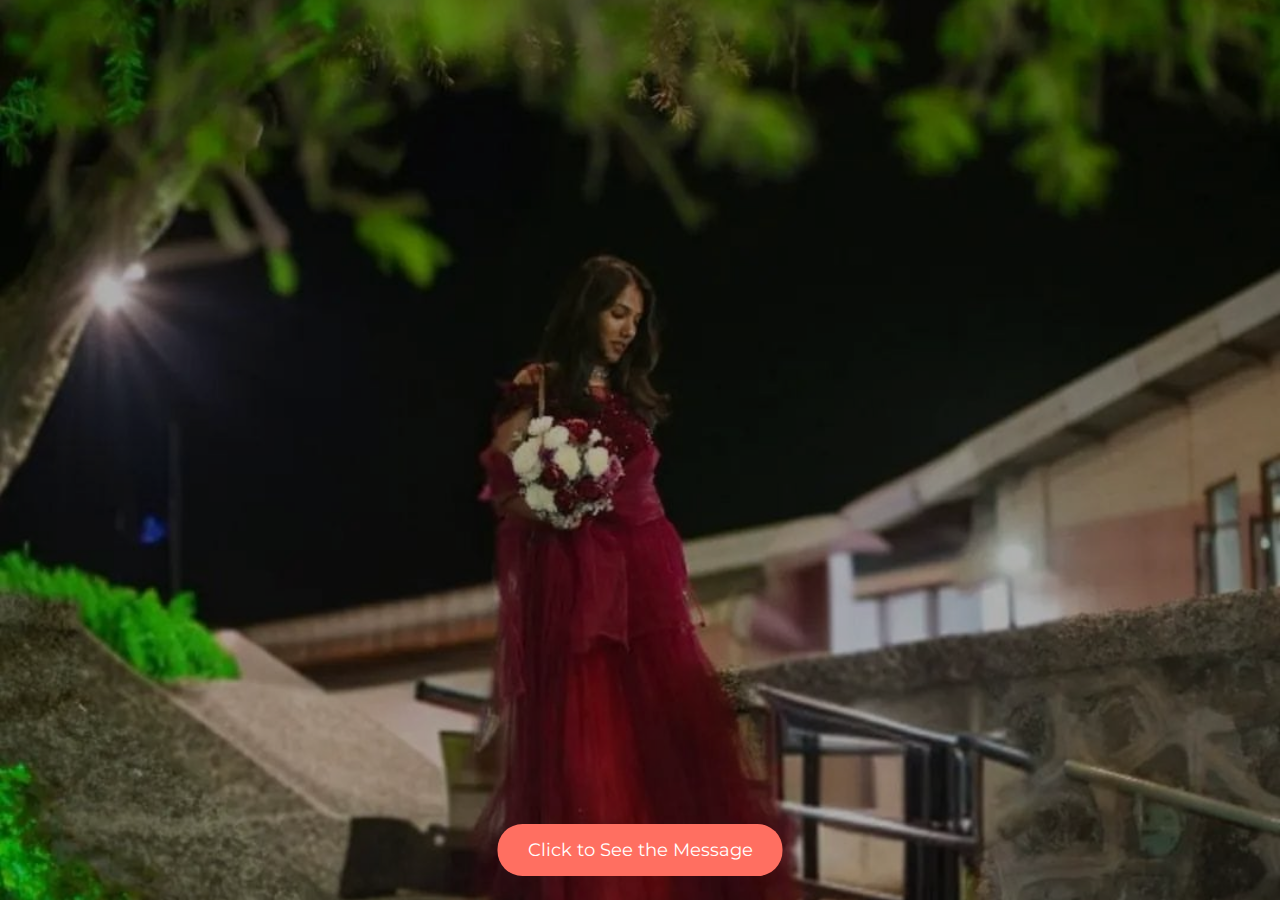
<file: index.html>
<!DOCTYPE html>
<html lang="en">
<head>
    <meta charset="UTF-8">
    <meta name="viewport" content="width=device-width, initial-scale=1.0">
    <title>Welcome</title>
    <link rel="stylesheet" href="style.css">
    <link href="https://fonts.googleapis.com/css2?family=Montserrat:wght@400;600&display=swap" rel="stylesheet">
</head>
<body>
    <div class="front-page">
        <div class="overlay"></div>
        <div class="content">
            <a href="message.html" class="btn">
                <span class="heart">❤️</span>
                Click to See the Message
            </a>
        </div>
    </div>
</body>
</html>
</file>
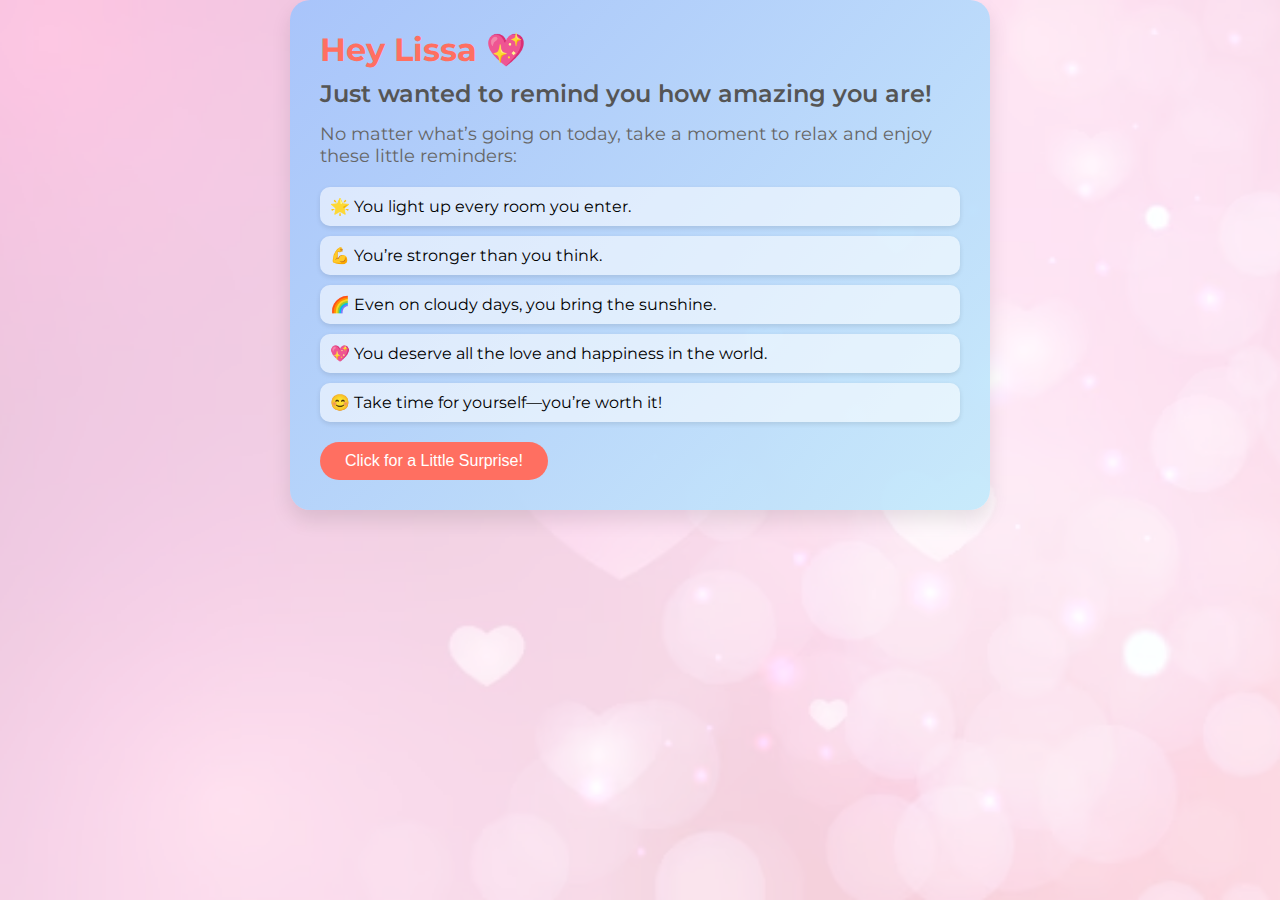
<file: message.html>
<!DOCTYPE html>
<html lang="en">
<head>
    <meta charset="UTF-8">
    <meta name="viewport" content="width=device-width, initial-scale=1.0">
    <title>A Special Message for You</title>
    <link rel="stylesheet" href="style.css">
    <link href="https://fonts.googleapis.com/css2?family=Montserrat:wght@400;600&display=swap" rel="stylesheet">
</head>
<body>
    <div class="love-background"></div>
    <div class="container">
        <div class="message-content">
            <h1>Hey Lissa 💖</h1>
            <h2>Just wanted to remind you how amazing you are!</h2>
            <p>No matter what’s going on today, take a moment to relax and enjoy these little reminders:</p>
            <ul class="tips">
                <li>🌟 You light up every room you enter.</li>
                <li>💪 You’re stronger than you think.</li>
                <li>🌈 Even on cloudy days, you bring the sunshine.</li>
                <li>💖 You deserve all the love and happiness in the world.</li>
                <li>😊 Take time for yourself—you’re worth it!</li>
            </ul>
            <button onclick="revealMessage()">Click for a Little Surprise!</button>
            <div id="secret-message" class="hidden">
                <p>You are my happiness and inspiration. I hope this brings a smile to your face like you always bring to mine! 😊</p>
                <div class="personal-comment">
                    <img src="lissa 3.jpg" alt="Your Photo" class="your-photo">
                    <p>Here’s a special photo of yours, just for you! I’m thinking of you always. ❤️ I LOVE YOU ❤️</p>
                </div>
            </div>
        </div>
    </div>
    <script src="script.js"></script>
</body>
</html>
</file>
<file: style.css>
/* General reset for margins and paddings */
* {
    margin: 0;
    padding: 0;
    box-sizing: border-box;
}

/* Styling for the front page */
.front-page {
    display: flex;
    justify-content: center;
    align-items: center;
    height: 100vh;
    width: 100vw;
    background: url('lissa 1.jpg') no-repeat center center;
    background-size: cover;
    position: relative;
}

.overlay {
    position: absolute;
    top: 0;
    left: 0;
    width: 100%;
    height: 100%;
    background: rgba(0, 0, 0, 0.3); /* Semi-transparent overlay for better contrast */
    z-index: 1;
}

.content {
    position: absolute;
    bottom: 20px; /* Adjust this value to move the button up or down */
    left: 50%;
    transform: translateX(-50%);
    z-index: 2;
}

.btn {
    display: inline-block;
    padding: 15px 30px;
    font-size: 18px;
    color: #fff;
    background-color: #ff6f61;
    border: none;
    border-radius: 25px;
    text-decoration: none;
    text-align: center;
    overflow: hidden;
    transition: background-color 0.3s ease, transform 0.2s;
}

.btn:hover {
    background-color: #ff3b2d;
    transform: scale(1.05);
}

/* Heart animation */
.heart {
    position: absolute;
    top: 50%;
    left: 50%;
    transform: translate(-50%, -50%);
    font-size: 30px;
    color: #fff;
    opacity: 0;
    pointer-events: none;
    transition: opacity 0.3s ease, transform 0.3s ease;
}

.btn:hover .heart {
    opacity: 1;
    transform: translate(-50%, -50%) scale(1.5);
}

/* Styling for the message page */
body {
    font-family: 'Montserrat', sans-serif;
}

.love-background {
    position: absolute;
    top: 0;
    left: 0;
    width: 100%;
    height: 100%;
    background: url('love.avif') no-repeat center center;
    background-size: cover;
    opacity: 0.3;
    z-index: 0;
    animation: loveAnimation 10s infinite alternate;
}

@keyframes loveAnimation {
    0% {
        opacity: 0.3;
        transform: scale(1);
    }
    100% {
        opacity: 0.5;
        transform: scale(1.05);
    }
}

.container {
    text-align: center;
    background: linear-gradient(135deg, rgba(161, 196, 253, 0.9), rgba(194, 233, 251, 0.9));
    padding: 30px;
    border-radius: 20px;
    box-shadow: 0 10px 20px rgba(0, 0, 0, 0.1);
    max-width: 700px;
    width: 100%;
    margin: 0 auto;
    position: relative;
    z-index: 1;
}

.message-content {
    text-align: left;
}

h1 {
    color: #ff6f61;
    font-size: 32px;
    margin-bottom: 10px;
}

h2 {
    color: #555;
    font-weight: 600;
    margin-bottom: 15px;
}

p {
    font-size: 18px;
    margin-bottom: 20px;
    color: #666;
}

ul.tips {
    list-style-type: none;
    padding-left: 0;
    margin-bottom: 20px;
}

ul.tips li {
    margin-bottom: 10px;
    font-size: 16px;
    background: #ffffff90;
    padding: 10px;
    border-radius: 10px;
    box-shadow: 0 2px 5px rgba(0, 0, 0, 0.1);
}

button {
    padding: 10px 25px;
    font-size: 16px;
    color: #fff;
    background-color: #ff6f61;
    border: none;
    border-radius: 25px;
    cursor: pointer;
    transition: background-color 0.3s ease, transform 0.2s;
}

button:hover {
    background-color: #ff3b2d;
    transform: scale(1.05);
}

.hidden {
    opacity: 0;
    display: none;
    transition: opacity 1s ease;
}

.visible {
    display: block;
    opacity: 1;
    margin-top: 20px;
    transition: opacity 1s ease;
}

.personal-comment {
    text-align: center;
    margin-top: 20px;
}

.your-photo {
    width: 150px;
    height: 150px;
    border-radius: 50%;
    border: 5px solid #ff6f61;
    box-shadow: 0 4px 8px rgba(0, 0, 0, 0.2);
}

.personal-comment p {
    margin-top: 10px;
    font-size: 18px;
    color: #666;
}
</file>
